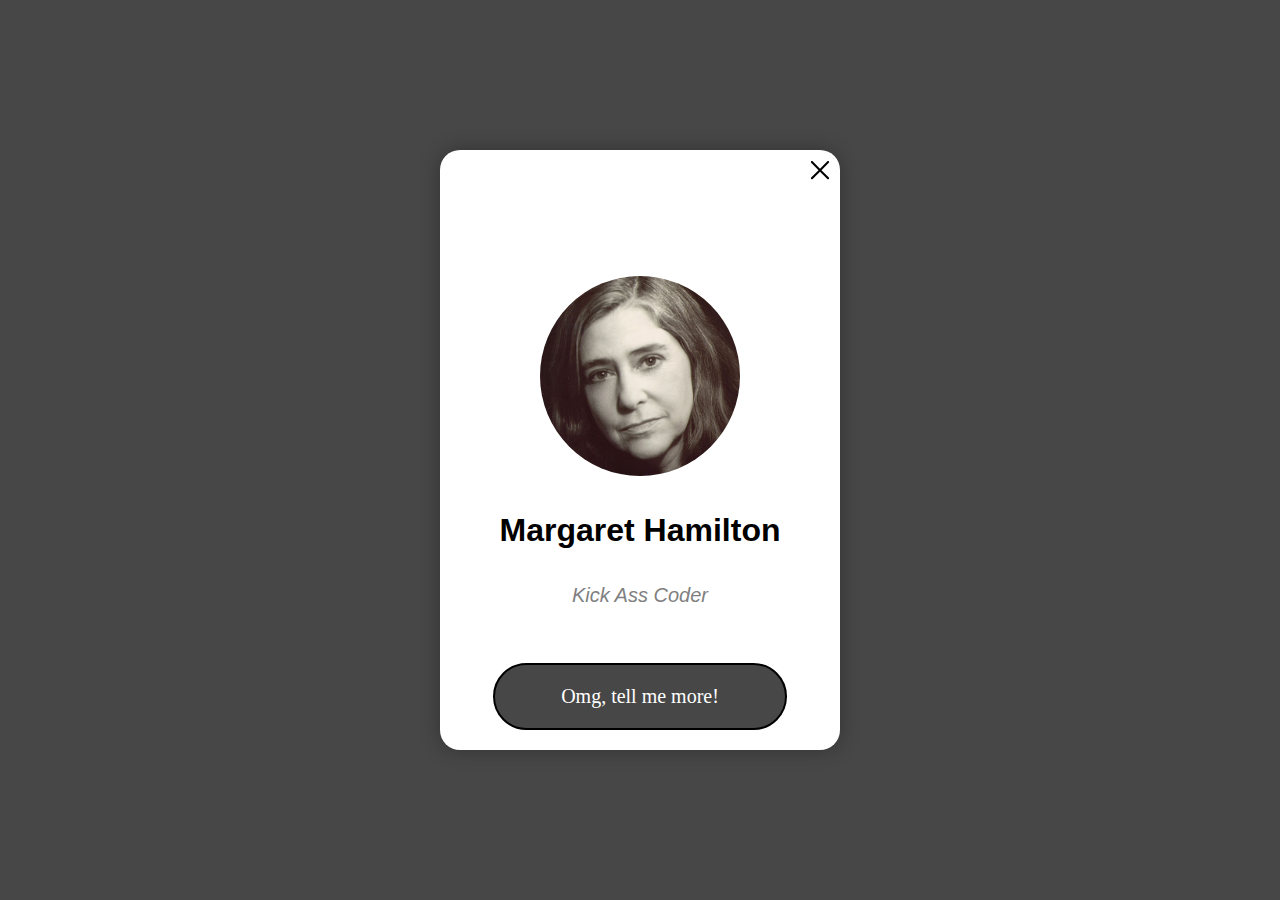
<file: 2. profile card/index.html>
<!DOCTYPE html>
<html lang="en">
<head>
    <meta charset="UTF-8">
    <meta name="viewport" content="width=device-width, initial-scale=1.0">
    <meta http-equiv="X-UA-Compatible" content="ie=edge">
    <title>Flexbox excersice - Profile Card</title>
    <link rel="stylesheet" href="css/style.css">
</head>
<body>
   <article class="card">
        <img src="img/close.svg" class="close" alt="close">
       <img src="img/margaret.jpg" class="profile" alt="person">
       <h1>Margaret Hamilton</h1>
        <p>Kick Ass Coder</p>
        <a href="https://en.wikipedia.org/wiki/Margaret_Hamilton_(software_engineer)">Omg, tell me more!</a>
   </article>

</body>
</html>
</file>
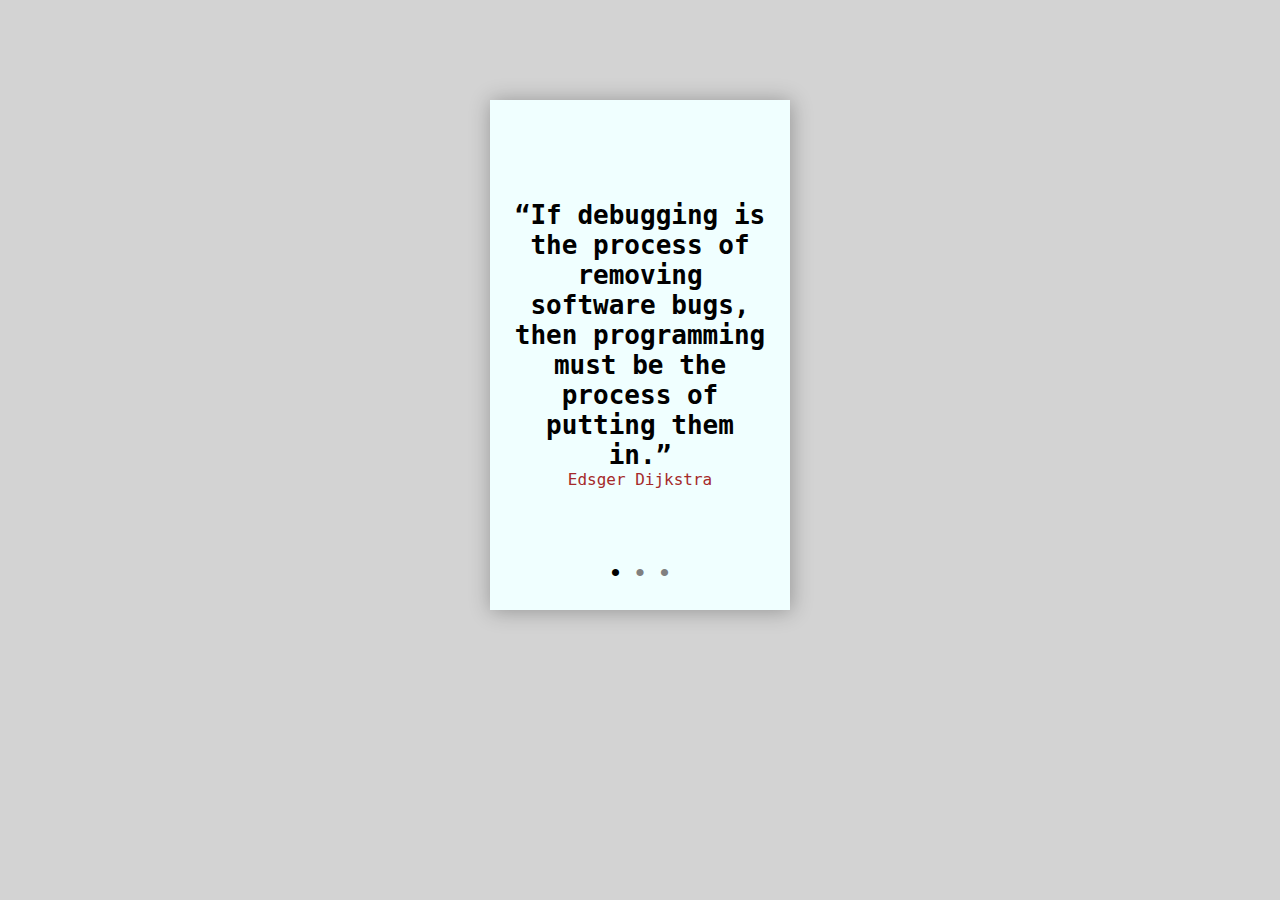
<file: 3. card with pager/index.html>
<!DOCTYPE html>
<html lang="en">
<head>
    <meta charset="UTF-8">
    <meta name="viewport" content="width=device-width, initial-scale=1.0">
    <meta http-equiv="X-UA-Compatible" content="ie=edge">
    <title>Flexbox excersice - Card with pager</title>
    <link rel="stylesheet" href="css/style.css">
</head>
<body>
   <article class="card">
       <h1>“If debugging is the process of removing software bugs, then programming must be the process of putting them in.”</h1>
       <p>Edsger Dijkstra</p>
       <footer>
           <a href="#" class="active">&#8226</a>
           <a href="#">&#8226</a>
           <a href="#">&#8226</a>
       </footer>
   </article>

</body>
</html>
</file>
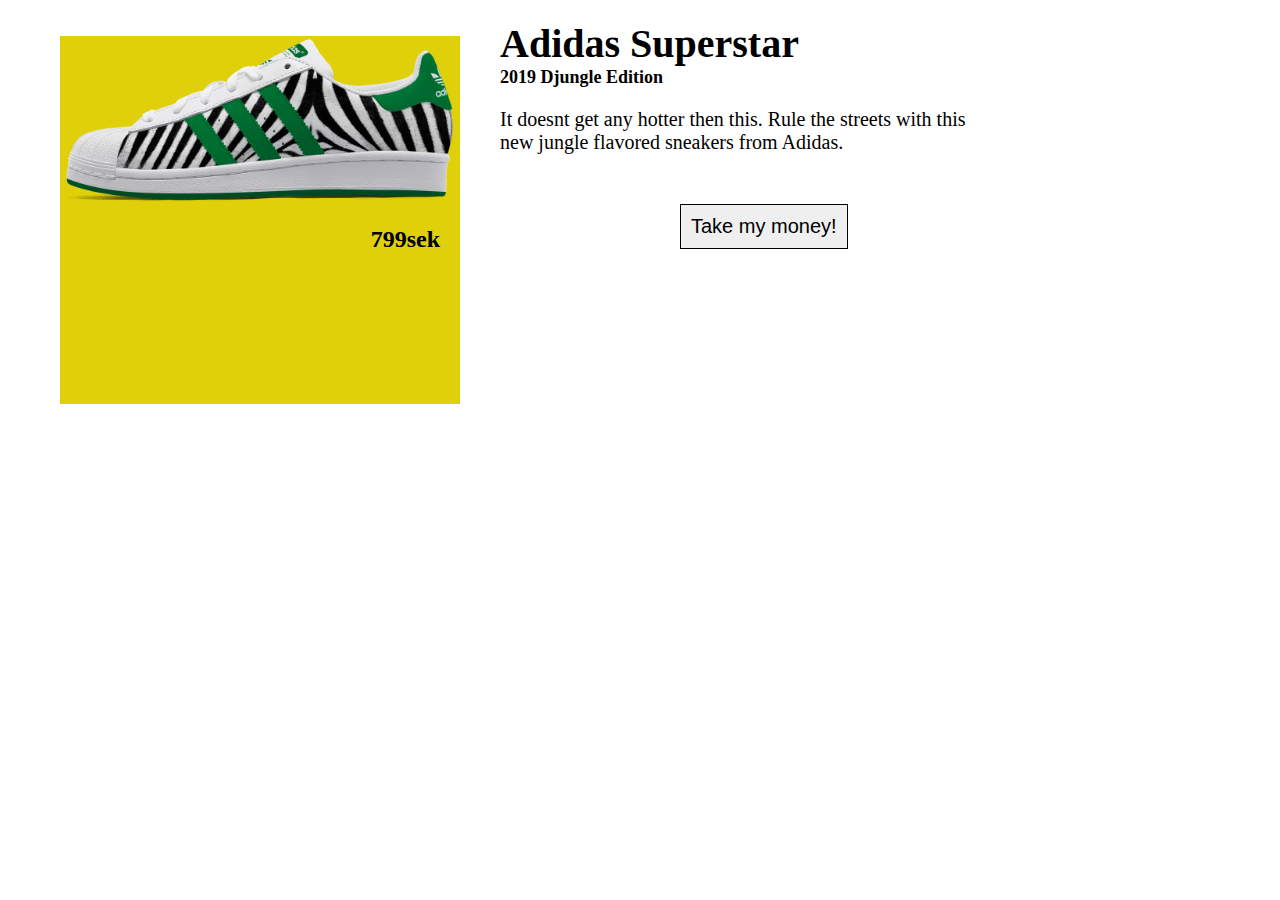
<file: 5. product component landscape/index.html>
<!DOCTYPE html>
<html lang="en">
<head>
    <meta charset="UTF-8">
    <meta name="viewport" content="width=device-width, initial-scale=1.0">
    <meta http-equiv="X-UA-Compatible" content="ie=edge">
    <title>Flexbox excersice - Product Component</title>
    <link rel="stylesheet" href="css/style.css">
</head>
<body>
   <article class="product">
    <figure>
        <img src="img/adidas_superstar.png" alt="Adidas Superstar">
        <figcaption>799sek</figcaption>
    </figure>
    <aside>
        <h1>Adidas Superstar</h1>
        <h2>2019 Djungle Edition</h2>
        <p>It doesnt get any hotter then this. Rule the streets with this new jungle flavored sneakers from Adidas.</p>
        <button>Take my money!</button>
    </aside>
   </article>
</body>
</html>
</file>
<file: 2. profile card/css/style.css>
body {
    margin: 0;
    padding: 0;
    background-color: rgb(71, 71, 71);
}




.close {
    width: 20px;
    margin: 0 auto;
    align-self: flex-end;
    align-content: end;
    position: relative;
    left: 45%;
    top: 10px;
}



.profile {
    width: 200px;
    border-radius: 50%;
    margin-top: 70px;
}

h1 {
    margin: 0 auto;
    font-weight: 900;
    font-family: Arial, Helvetica, sans-serif;
}

.card p {
    margin: 0 auto;
    font-size: 20px;
    font-family: Arial, Helvetica, sans-serif;
    color: gray;
    font-style: italic
}
.card {
    display: flex;
    margin: 150px auto;
    width: 400px;
    height: 600px;
    flex-direction: column;
    justify-content: space-between;
    align-items: center;
    background-color: rgb(255, 255, 255);
    border-radius: 20px;
    box-shadow: 0 0 20px rgba(0, 0, 0, 0.3);
}

a {
    border-radius: 50px;
    border: 2px solid black;
    padding: 20px;
    font-size: 20px;
    color: white;
    background-color: rgb(71, 71, 71);
    margin: 20px;
    text-decoration: none;
    width: 250px;
    text-align: center;

}
</file>
<file: 3. card with pager/css/style.css>
body {
    margin: 0;
    padding: 0;
    background-color: #D3D3D3;
}





.card {
    display: flex;
    flex-direction: column;
    justify-content: space-between;
    align-items: center;
    width: 300px;
    height: 510px;
    text-align: center; 
    margin: 100px  auto;
    background-color: azure;
    box-shadow: 1px 1px 20px rgba(0, 0, 0, 0.3);
}

h1 {
    flex: 3;
    margin-top: 100px;
    margin-bottom: 0px;
    padding: 0 20px;
    font-family: monospace;
}

p {
    flex: 2;
    padding: 0px;
    font-size: 16px;
    margin-top: 0px;
    color: brown;
    font-family: monospace;
}

footer {
    margin: 10px;
    padding: 10px;
}
footer a {
    flex: 1;
    align-self: flex-end;
    font-size: 30px;
    text-decoration: none;
    color: grey;
    margin: 30px 5px;
}

footer a:first-child{
    color: rgb(0, 0, 0);
}
</file>
<file: 5. product component landscape/css/style.css>
body {
    margin: 0;
    padding: 0;
}

.product {
    padding: 0;
display: flex;
flex-direction: row;
justify-content: space-between;
width: 950px;
height: 400px;
margin: 20px;
}

figure {
    background-color: rgb(223, 208, 10);
}
figure img {
    width: 400px;
}

figcaption{
    font-weight: bold;
    font-size: 24px;
    text-align: right;
    margin: 20px;
}

aside {
font-size: 20px;
}

h1 {
    margin-top: 0;
    font-weight: bold;
    margin-bottom: 0;
    font-size: 40px;
}

h2 {
    margin-top: 0;
    font-size: 18px;
}

p {
    margin-bottom: 50px;
}

button {
    position: relative;
    left: 180px;
    border: 1px solid black;
    font-size: 20px;
    padding: 10px;
    align-self: flex-end;
}
</file>
